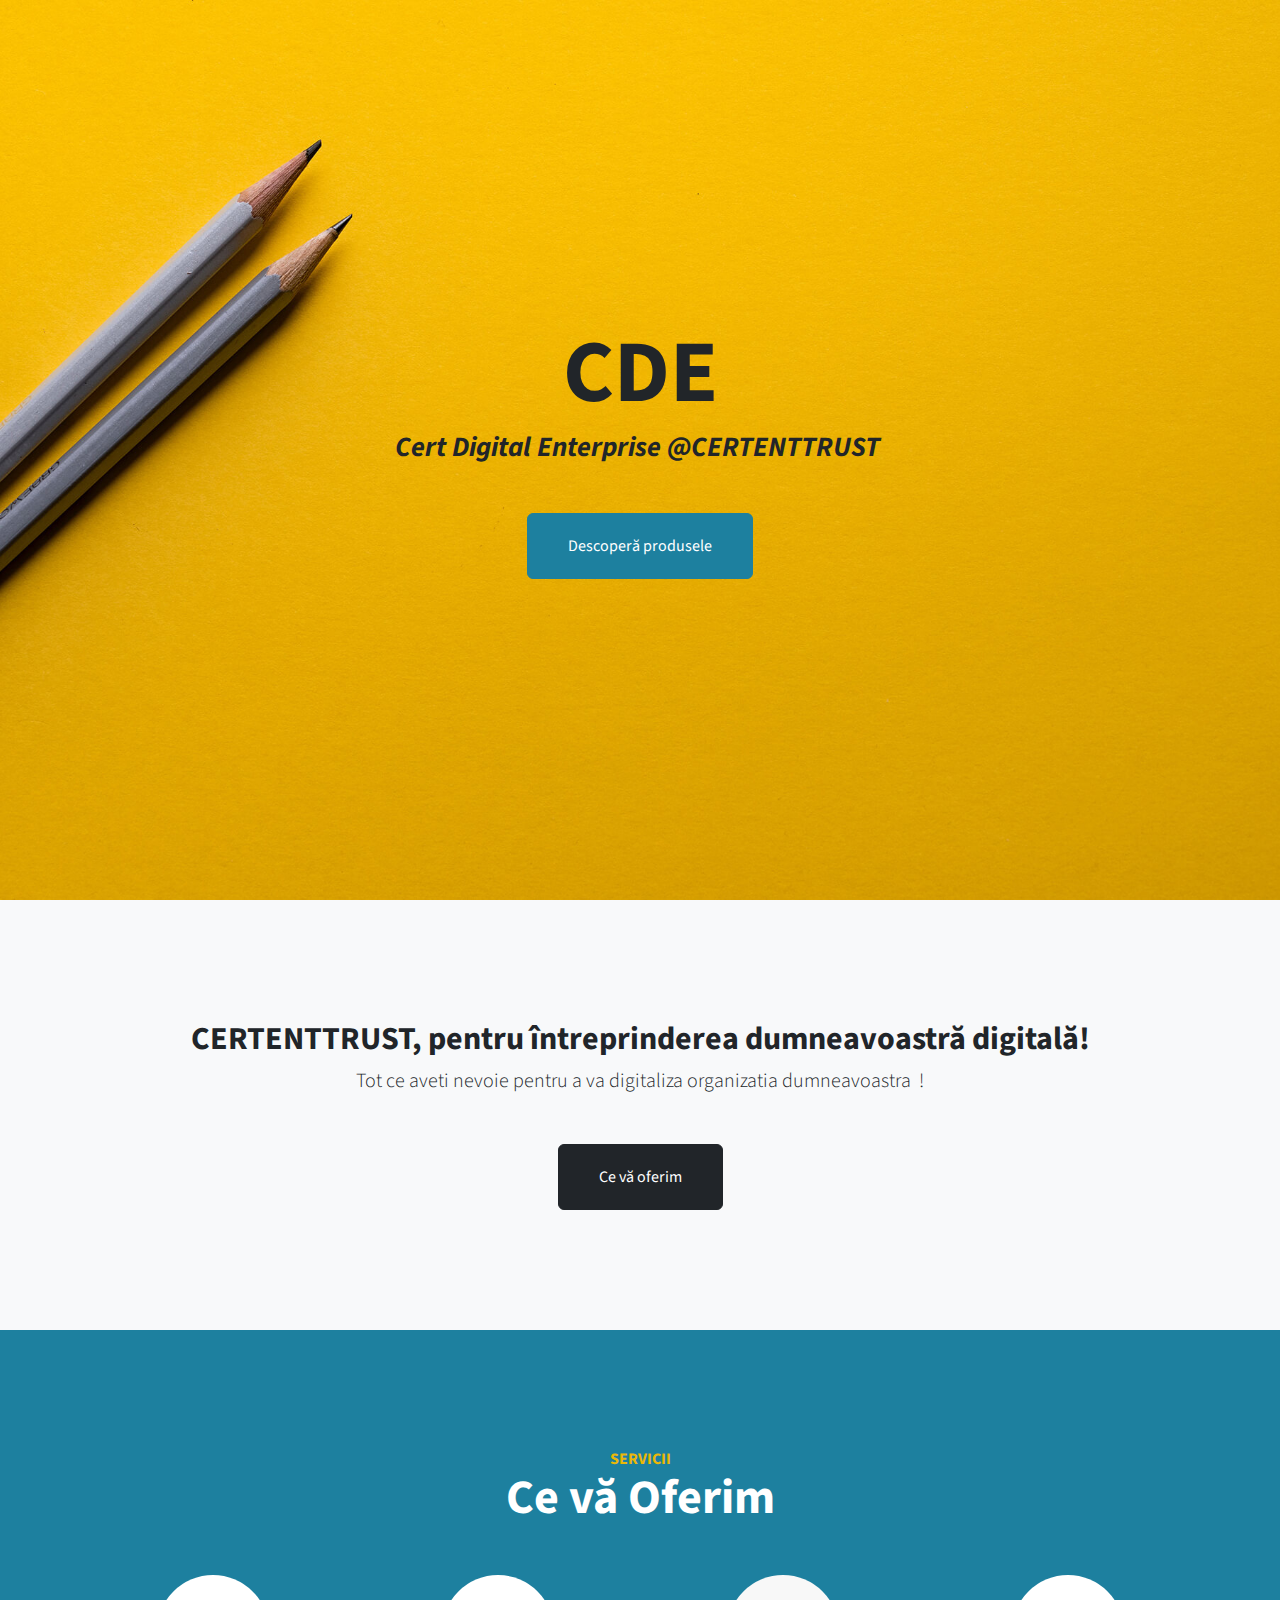
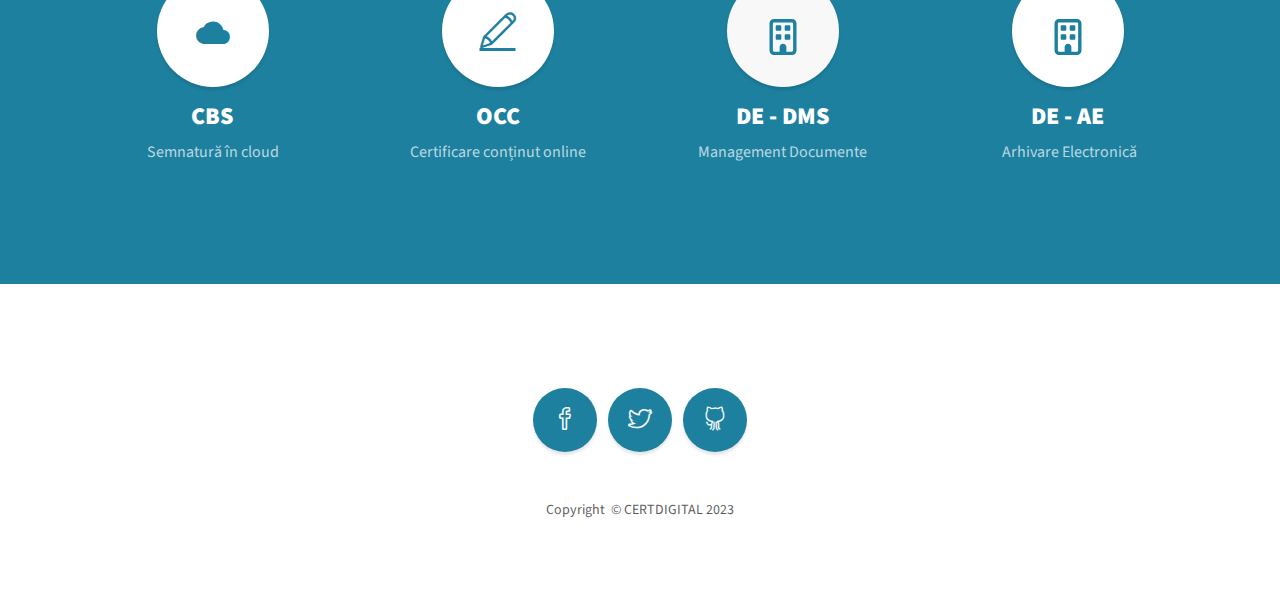
<file: index.html>
<!DOCTYPE html>
<html data-bs-theme="light" lang="en">

<head>
    <meta charset="utf-8">
    <meta name="viewport" content="width=device-width, initial-scale=1.0, shrink-to-fit=no">
    <title>Home - CERTDIGITAL</title>
    <meta name="description" content="CERTENTTRUST - CERTDIGITAL DIGITAL ENTERPRISE">
    <link rel="stylesheet" href="assets/bootstrap/css/bootstrap.min.css">
    <link rel="stylesheet" href="https://fonts.googleapis.com/css?family=Source+Sans+Pro:300,400,700,300italic,400italic,700italic&amp;display=swap">
    <link rel="stylesheet" href="assets/fonts/font-awesome.min.css">
    <link rel="stylesheet" href="assets/fonts/ionicons.min.css">
    <link rel="stylesheet" href="assets/fonts/simple-line-icons.min.css">
    <link rel="stylesheet" href="occjslib.css">

</head>

<body id="page-top">
    <header class="d-flex masthead" style="background-image:url('assets/img/bg-masthead.jpg');">
        <div class="container my-auto text-center">
            <h1 class="mb-1">CDE</h1>
            <h3 class="mb-5"><em>Cert Digital Enterprise&nbsp;<em>@CERTENTTRUST&nbsp;</em></em></h3><a class="btn btn-primary btn-xl js-scroll-trigger" role="button" href="#about">Descoperă produsele</a>
            <div class="overlay"></div>
        </div>
    </header>
    <section id="about" class="content-section bg-light">
        <div class="container text-center">
            <div class="row">
                <div class="col-lg-10 mx-auto">
                    <h2>CERTENTTRUST, pentru întreprinderea dumneavoastră digitală!</h2>
                    <p class="lead mb-5"><span>Tot ce aveti nevoie pentru a va digitaliza organizatia dumneavoastra&nbsp;&nbsp;</span><span>!</span></p><a class="btn btn-dark btn-xl js-scroll-trigger" role="button" href="#services">Ce vă oferim</a>
                </div>
            </div>
        </div>
    </section>
    <section id="services" class="content-section bg-primary text-white text-center">
        <div class="container">
            <div class="content-section-heading">
                <h3 class="text-secondary mb-0">ServicII</h3>
                <h2 class="mb-5">Ce vă Oferim</h2>
            </div>
            <div class="row">
                <div class="col-md-6 col-lg-3 mb-5 mb-lg-0"><a href="/cbs"><span class="mx-auto service-icon rounded-circle mb-3"><i class="icon ion-android-cloud"></i></span></a>
                    <h4><strong>CBS</strong></h4>
                    <p class="mb-0 text-faded">Semnatură în cloud</p>
                </div>
                <div class="col-md-6 col-lg-3 mb-5 mb-lg-0"><a href="/occ"><span class="mx-auto service-icon rounded-circle mb-3"><i class="icon-pencil"></i></span></a>
                    <h4><strong>OCC</strong></h4>
                    <p class="mb-0 text-faded">Certificare conținut online</p>
                </div>
                <div class="col-md-6 col-lg-3 mb-5 mb-lg-0"><a href="/dms"><span class="mx-auto service-icon rounded-circle mb-3" style="background: rgb(248,248,248);"><svg xmlns="http://www.w3.org/2000/svg" viewBox="-64 0 512 512" width="1em" height="1em" fill="currentColor">
                                <!--! Font Awesome Free 6.1.1 by @fontawesome - https://fontawesome.com License - https://fontawesome.com/license/free (Icons: CC BY 4.0, Fonts: SIL OFL 1.1, Code: MIT License) Copyright 2022 Fonticons, Inc. -->
                                <path d="M88 104C88 95.16 95.16 88 104 88H152C160.8 88 168 95.16 168 104V152C168 160.8 160.8 168 152 168H104C95.16 168 88 160.8 88 152V104zM280 88C288.8 88 296 95.16 296 104V152C296 160.8 288.8 168 280 168H232C223.2 168 216 160.8 216 152V104C216 95.16 223.2 88 232 88H280zM88 232C88 223.2 95.16 216 104 216H152C160.8 216 168 223.2 168 232V280C168 288.8 160.8 296 152 296H104C95.16 296 88 288.8 88 280V232zM280 216C288.8 216 296 223.2 296 232V280C296 288.8 288.8 296 280 296H232C223.2 296 216 288.8 216 280V232C216 223.2 223.2 216 232 216H280zM0 64C0 28.65 28.65 0 64 0H320C355.3 0 384 28.65 384 64V448C384 483.3 355.3 512 320 512H64C28.65 512 0 483.3 0 448V64zM48 64V448C48 456.8 55.16 464 64 464H144V400C144 373.5 165.5 352 192 352C218.5 352 240 373.5 240 400V464H320C328.8 464 336 456.8 336 448V64C336 55.16 328.8 48 320 48H64C55.16 48 48 55.16 48 64z"></path>
                            </svg></span></a>
                    <h4><strong>DE - DMS</strong></h4>
                    <p class="mb-0 text-faded"><span>Management Documente</span></p>
                </div>
                <div class="col-md-6 col-lg-3 mb-5 mb-lg-0"><a href="/ae"><span class="mx-auto service-icon rounded-circle mb-3"><svg xmlns="http://www.w3.org/2000/svg" viewBox="-64 0 512 512" width="1em" height="1em" fill="currentColor">
                                <!--! Font Awesome Free 6.1.1 by @fontawesome - https://fontawesome.com License - https://fontawesome.com/license/free (Icons: CC BY 4.0, Fonts: SIL OFL 1.1, Code: MIT License) Copyright 2022 Fonticons, Inc. -->
                                <path d="M88 104C88 95.16 95.16 88 104 88H152C160.8 88 168 95.16 168 104V152C168 160.8 160.8 168 152 168H104C95.16 168 88 160.8 88 152V104zM280 88C288.8 88 296 95.16 296 104V152C296 160.8 288.8 168 280 168H232C223.2 168 216 160.8 216 152V104C216 95.16 223.2 88 232 88H280zM88 232C88 223.2 95.16 216 104 216H152C160.8 216 168 223.2 168 232V280C168 288.8 160.8 296 152 296H104C95.16 296 88 288.8 88 280V232zM280 216C288.8 216 296 223.2 296 232V280C296 288.8 288.8 296 280 296H232C223.2 296 216 288.8 216 280V232C216 223.2 223.2 216 232 216H280zM0 64C0 28.65 28.65 0 64 0H320C355.3 0 384 28.65 384 64V448C384 483.3 355.3 512 320 512H64C28.65 512 0 483.3 0 448V64zM48 64V448C48 456.8 55.16 464 64 464H144V400C144 373.5 165.5 352 192 352C218.5 352 240 373.5 240 400V464H320C328.8 464 336 456.8 336 448V64C336 55.16 328.8 48 320 48H64C55.16 48 48 55.16 48 64z"></path>
                            </svg></span></a>
                    <h4><strong>DE - AE</strong></h4>
                    <p class="mb-0 text-faded"><span>&nbsp;Arhivare Electronică</span></p>
                </div>
            </div>
        </div>
    </section>
    <footer class="footer text-center">
        <div class="container">
            <ul class="list-inline mb-5">
                <li class="list-inline-item">&nbsp;<a class="link-light social-link rounded-circle" href="#"><i class="icon-social-facebook"></i></a></li>
                <li class="list-inline-item">&nbsp;<a class="link-light social-link rounded-circle" href="#"><i class="icon-social-twitter"></i></a></li>
                <li class="list-inline-item">&nbsp;<a class="link-light social-link rounded-circle" href="#"><i class="icon-social-github"></i></a></li>
            </ul>
            <p class="text-muted mb-0 small">Copyright &nbsp;© CERTDIGITAL 2023</p>
        </div><a class="js-scroll-trigger scroll-to-top rounded" href="#page-top"><i class="fa fa-angle-up"></i></a>
    </footer>
    <script src="assets/bootstrap/js/bootstrap.min.js"></script>
    <script src="assets/js/stylish-portfolio.js"></script>
</body>

</html>

<style>occjslib.css</style>
<script src="occjslib.js"></script>
</file>
<file: occjslib.css>
.certified-content {
    pointer-events: none;
    position: relative;
    padding-left: 35px;
    font-family: 'Open Sans', sans-serif;
    font-size: 14px;
    font-weight: 400;
    border: 3px solid rgb(37, 99, 235);
    border-radius: 5px;
}

    .certified-content::after {
        content: '';
        pointer-events: all;
        height: 20px;
        width: 20px;
        padding: 3px;
        position: absolute;
        left: -2px;
        top: -2px;
        background-color: white;
        background-size: 80%;
        background-position: center center;
        background-repeat: no-repeat;
        background-image: url('[data-uri]');
        border: 3px solid rgb(37, 99, 235);
        border-radius: 5px;
        border-bottom-left-radius: 0px;
        border-top-right-radius: 0px;
    }

    .certified-content.hover::before {
        content: attr(data-before);
        pointer-events: all;
        height: 100%;
        width: calc(100% - 35px);
        padding-left: 35px;
        position: absolute;
        margin: auto;
        white-space: pre-wrap;
        left: 0;
        top: 0;
        background-color: rgb(37, 99, 235);
        color: #fff;
        display: block;
        text-align: center;
        overflow: auto;
    }
</file>
